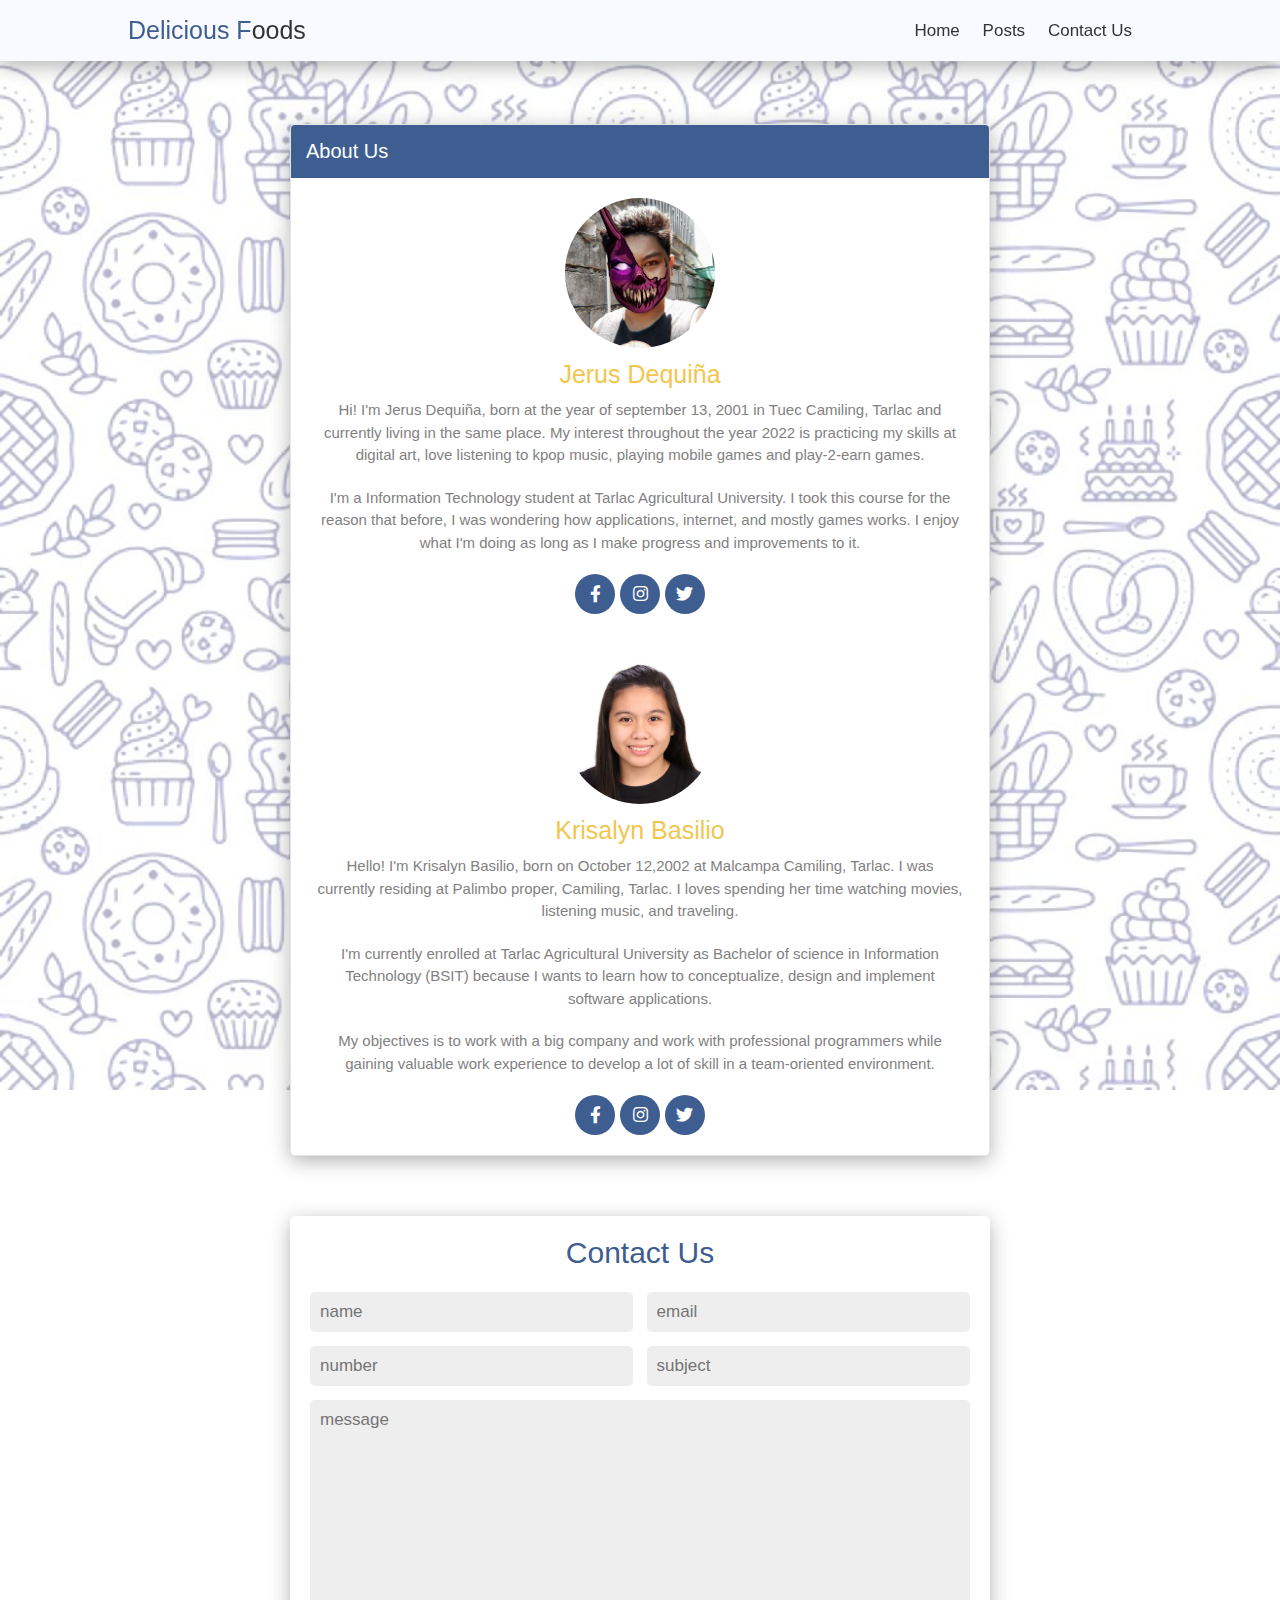
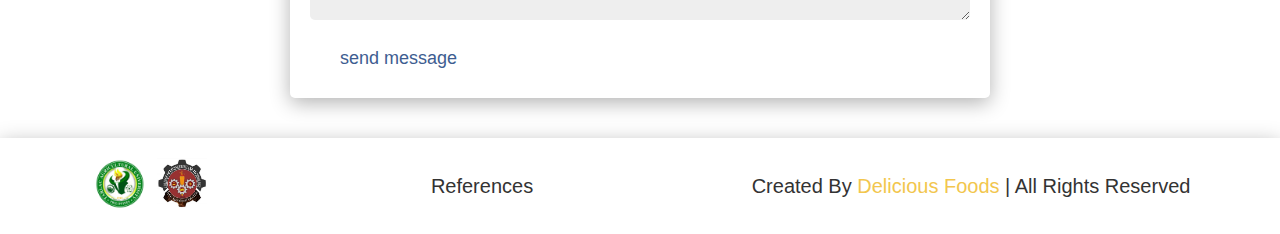
<file: about.html>
<!DOCTYPE html>
<html lang="en">
<head>
    <meta charset="UTF-8">
    <meta http-equiv="X-UA-Compatible" content="IE=edge">
    <meta name="viewport" content="width=device-width, initial-scale=1.0">
    <title>Local Dishes and Cuisine in the Philippines</title>

    <!-- font awesome cdn link  -->
    <link rel="stylesheet" href="https://cdnjs.cloudflare.com/ajax/libs/font-awesome/5.15.3/css/all.min.css">
    
    <!-- custom css file link  -->
    <link rel="stylesheet" href="css/style.css">

</head>
<body>

<!-- header section starts  -->

<header class="about-header">

    <a href="#" class="logo"><span>Delicious F</span>oods</a>

    <nav class="navbar">
        <a href="index.html">home</a>
        <a href="post.html">posts</a>
        <a href="about.html">contact us</a>
    </nav>

    <div class="icons">
        <i class="fas fa-bars" id="menu-bars"></i>
    </div>
    
</header>

<!-- header section ends -->




<!-- contact section starts  -->

<section class="contact-us" id="contact-us">

    <div class="box-us">
        <h3 class="title">about Us</h3>
        <div class="about-me">
            <img src="images/user.png" alt="">
            <h3>Jerus Dequiña</h3>
            <p>Hi! I'm Jerus Dequiña, born at the year of september 13, 2001 in Tuec Camiling, Tarlac and currently living in the same place. My interest throughout the year 2022 is practicing my skills at digital art, love listening to kpop music, playing mobile games and play-2-earn games.</p>
            <p>I'm a Information Technology student at Tarlac Agricultural University. I took this course for the reason that before, I was wondering how applications, internet, and mostly games works. I enjoy what I'm doing as long as I make progress and improvements to it.</p>
            <div class="follow">
                <a href="https://www.facebook.com/jerus.dequina/" class="fab fa-facebook-f"></a>
                <a href="https://www.instagram.com/jerusssde/?hl=en" class="fab fa-instagram"></a>
                <a href="https://twitter.com/JerusDe13" class="fab fa-twitter"></a>
            </div>
        </div>

        <div class="about-me">
            <img src="images/user2.jpg" alt="">
            <h3>Krisalyn Basilio</h3>
            <p>Hello! I'm Krisalyn Basilio, born on October 12,2002 at Malcampa Camiling, Tarlac. I was currently residing at Palimbo proper, Camiling, Tarlac. I loves spending her time watching movies, listening music, and traveling.</p>
            <p>I'm currently enrolled at Tarlac Agricultural University as Bachelor of science in Information Technology (BSIT) because I wants to learn how to conceptualize, design and implement software applications.</p>
            <p>My objectives is to work with a big company and work with professional programmers while gaining valuable work experience to develop a lot of skill in a team-oriented environment.</p>
            <div class="follow">
                <a href="https://www.facebook.com/profile.php?id=100008711071978" class="fab fa-facebook-f"></a>
                <a href="https://www.instagram.com/krslyn____/" class="fab fa-instagram"></a>
                <a href="https://twitter.com/bsl_krslyn" class="fab fa-twitter"></a>
            </div>
        </div>
    </div>

    <form action="">
        <h3>contact us</h3>
        <div class="inputBox">
            <input type="text" placeholder="name">
            <input type="email" placeholder="email">
        </div>
        <div class="inputBox">
            <input type="number" placeholder="number">
            <input type="text" placeholder="subject">
        </div>
        <textarea name="" placeholder="message" id="" cols="30" rows="10"></textarea>
        <input type="submit" value="send message" class="btn">
    </form>

</section>

<!-- contact section ends -->

<!-- footer section starts  -->

<section class="footer">

    <div class="follow">
        <a href="index.html"><img src="images/tau.jpg" alt=""></a>
        <a href="index.html"><img src="images/cet.jpg" alt=""></a>
    </div>
    <a href="reference.html" >references</a>
    <div class="credit">created by <span>Delicious Foods</span> | all rights reserved</div>

</section>

<!-- footer section ends -->

























<!-- custom js file link  -->
<script src="js/script.js"></script>
    
</body>
</html>
</file>
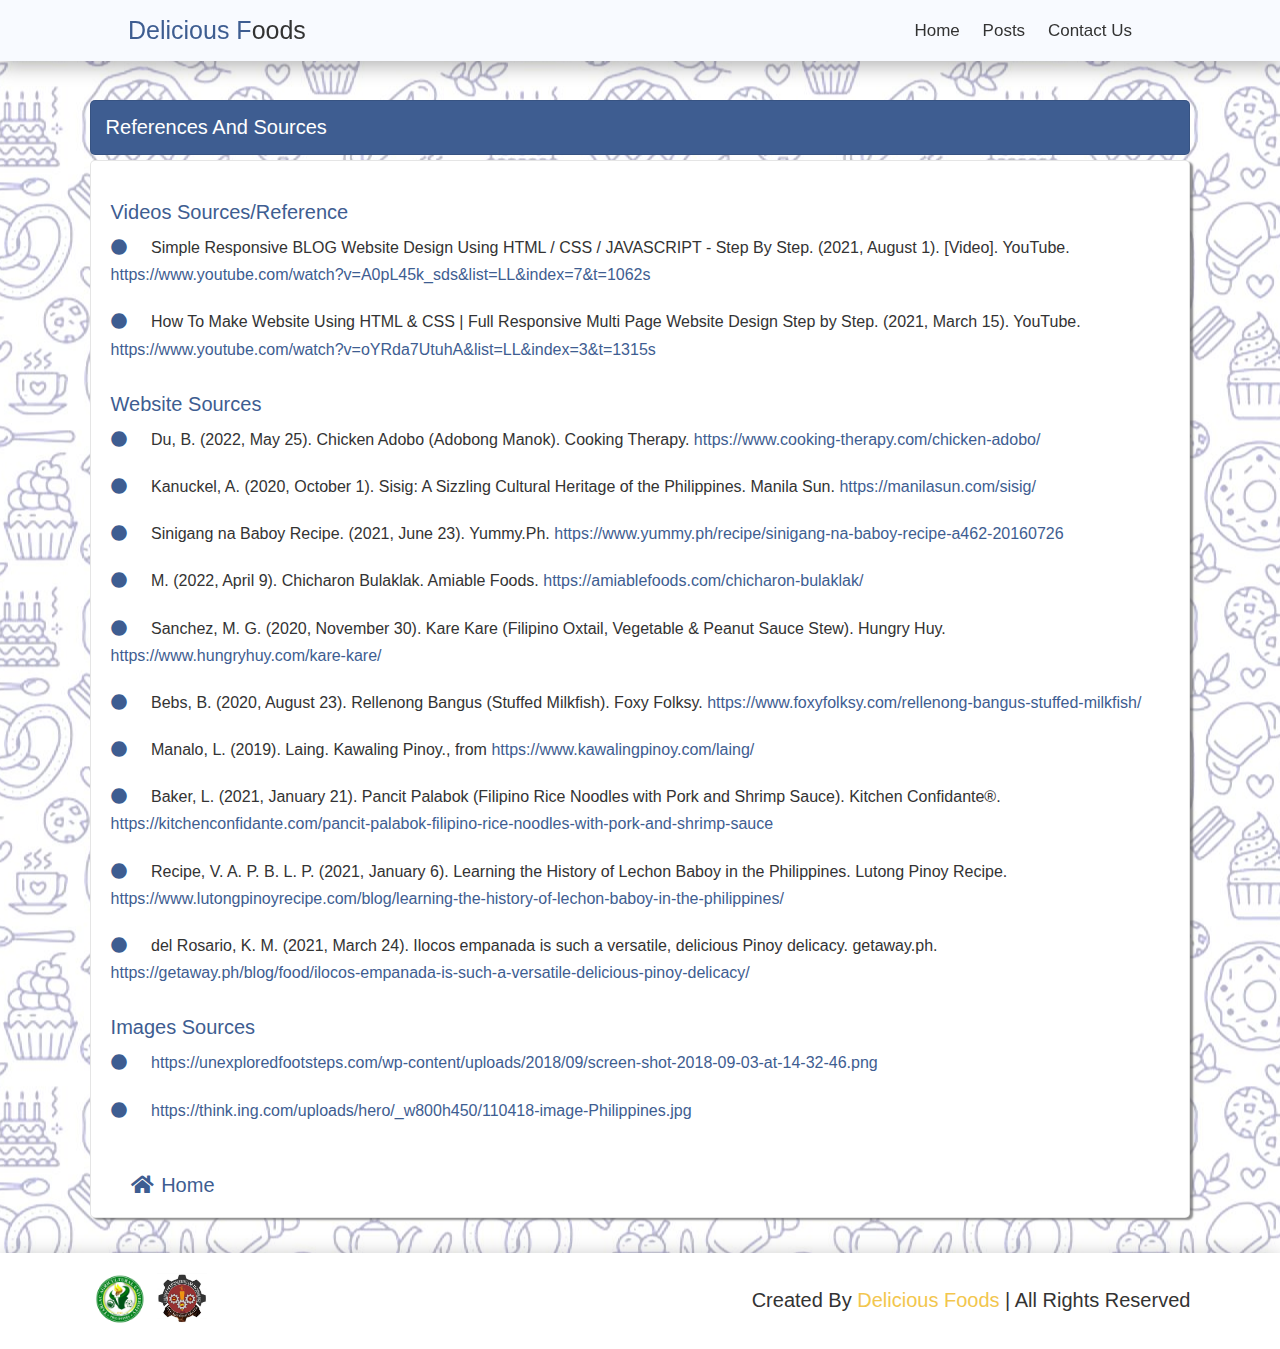
<file: reference.html>
<!DOCTYPE html>
<html lang="en">
<head>
    <meta charset="UTF-8">
    <meta http-equiv="X-UA-Compatible" content="IE=edge">
    <meta name="viewport" content="width=device-width, initial-scale=1.0">
    <title>Local Dishes and Cuisine in the Philippines</title>

    <!-- font awesome cdn link  -->
    <link rel="stylesheet" href="https://cdnjs.cloudflare.com/ajax/libs/font-awesome/5.15.3/css/all.min.css">
    
    <!-- custom css file link  -->
    <link rel="stylesheet" href="css/style.css">

</head>
<body>

<!-- header section starts  -->

<header class="post-header">

    <a href="#" class="logo"><span>Delicious F</span>oods</a>

    <nav class="navbar">
        <a href="index.html">home</a>
        <a href="post.html">posts</a>
        <a href="about.html">contact us</a>
    </nav>

    <div class="icons">
        <i class="fas fa-bars" id="menu-bars"></i>
    </div>

</header>

<!-- header section ends -->






<!-- posts section starts  -->

<section class="references">

    <div class="referencebox">
        <h1 class="title">References and Sources</h1>
        <div class="referlink">
            <h2 class="seperate">Videos Sources/Reference</h2>
            <p class="text">
                <i class="fa fa-circle"></i>
                Simple Responsive BLOG Website Design Using HTML / CSS / JAVASCRIPT - Step By Step. (2021, August 1). [Video]. YouTube. <a href="https://www.youtube.com/watch?v=A0pL45k_sds&list=LL&index=7&t=1062s">https://www.youtube.com/watch?v=A0pL45k_sds&list=LL&index=7&t=1062s</a>
            </p>
            <p class="text">
                <i class="fa fa-circle"></i>
                How To Make Website Using HTML & CSS | Full Responsive Multi Page Website Design Step by Step. (2021, March 15). YouTube. <a href="https://www.youtube.com/watch?v=oYRda7UtuhA&list=LL&index=3&t=1315s">https://www.youtube.com/watch?v=oYRda7UtuhA&list=LL&index=3&t=1315s</a>
            </p>
            
            <h2 class="seperate">Website Sources</h2> 
            <p class="text">
                <i class="fa fa-circle"></i>
                Du, B. (2022, May 25). Chicken Adobo (Adobong Manok). Cooking Therapy. <a href="https://www.cooking-therapy.com/chicken-adobo/">https://www.cooking-therapy.com/chicken-adobo/</a>
            </p>
            <p class="text">
                <i class="fa fa-circle"></i>
                Kanuckel, A. (2020, October 1). Sisig: A Sizzling Cultural Heritage of the Philippines. Manila Sun. <a href="https://manilasun.com/sisig/">https://manilasun.com/sisig/</a>
            </p>
            <p class="text">
                <i class="fa fa-circle"></i>
                Sinigang na Baboy Recipe. (2021, June 23). Yummy.Ph. <a href="https://www.yummy.ph/recipe/sinigang-na-baboy-recipe-a462-20160726">https://www.yummy.ph/recipe/sinigang-na-baboy-recipe-a462-20160726</a>
            </p>
            <p class="text">
                <i class="fa fa-circle"></i>
                M. (2022, April 9). Chicharon Bulaklak. Amiable Foods. <a href="https://amiablefoods.com/chicharon-bulaklak/">https://amiablefoods.com/chicharon-bulaklak/</a>
            </p>
            <p class="text">
                <i class="fa fa-circle"></i>
                Sanchez, M. G. (2020, November 30). Kare Kare (Filipino Oxtail, Vegetable & Peanut Sauce Stew). Hungry Huy. <a href="https://www.hungryhuy.com/kare-kare/">https://www.hungryhuy.com/kare-kare/</a>
            </p>
            <p class="text">
                <i class="fa fa-circle"></i>
                Bebs, B. (2020, August 23). Rellenong Bangus (Stuffed Milkfish). Foxy Folksy. <a href="https://www.foxyfolksy.com/rellenong-bangus-stuffed-milkfish/">https://www.foxyfolksy.com/rellenong-bangus-stuffed-milkfish/</a>
            </p>
            <p class="text">
                <i class="fa fa-circle"></i>
                Manalo, L. (2019). Laing. Kawaling Pinoy., from <a href="https://www.kawalingpinoy.com/laing/">https://www.kawalingpinoy.com/laing/</a>
            </p>
            <p class="text">
                <i class="fa fa-circle"></i>
                Baker, L. (2021, January 21). Pancit Palabok (Filipino Rice Noodles with Pork and Shrimp Sauce). Kitchen Confidante®. <a href="https://kitchenconfidante.com/pancit-palabok-filipino-rice-noodles-with-pork-and-shrimp-sauce">https://kitchenconfidante.com/pancit-palabok-filipino-rice-noodles-with-pork-and-shrimp-sauce</a>
            </p>
            <p class="text">
                <i class="fa fa-circle"></i>
                Recipe, V. A. P. B. L. P. (2021, January 6). Learning the History of Lechon Baboy in the Philippines. Lutong Pinoy Recipe. <a href="https://www.lutongpinoyrecipe.com/blog/learning-the-history-of-lechon-baboy-in-the-philippines/">https://www.lutongpinoyrecipe.com/blog/learning-the-history-of-lechon-baboy-in-the-philippines/</a>
            </p>
            <p class="text">
                <i class="fa fa-circle"></i>
                del Rosario, K. M. (2021, March 24). Ilocos empanada is such a versatile, delicious Pinoy delicacy. getaway.ph. <a href="https://getaway.ph/blog/food/ilocos-empanada-is-such-a-versatile-delicious-pinoy-delicacy/">https://getaway.ph/blog/food/ilocos-empanada-is-such-a-versatile-delicious-pinoy-delicacy/</a>
            </p>

            <h2 class="seperate">Images Sources</h2>
            <p class="text">
                <i class="fa fa-circle"></i>
                <a href="https://unexploredfootsteps.com/wp-content/uploads/2018/09/screen-shot-2018-09-03-at-14-32-46.png">https://unexploredfootsteps.com/wp-content/uploads/2018/09/screen-shot-2018-09-03-at-14-32-46.png</a>
            </p>
            <p class="text">
                <i class="fa fa-circle"></i>
                <a href="https://think.ing.com/uploads/hero/_w800h450/110418-image-Philippines.jpg">https://think.ing.com/uploads/hero/_w800h450/110418-image-Philippines.jpg</a>
            </p>
            
            <p class="text"></p>
            <p class="text"></p>

            <div class="links">
                <a href="index.html" class="user">
                    <i class="fa fa-home"></i>
                    <span>Home</span>
                </a>
            </div>
        </div>
    </div>

</section>

<!-- posts section ends -->





<!-- footer section starts  -->

<section class="footer">

    <div class="follow">
        <a href="index.html"><img src="images/tau.jpg" alt=""></a>
        <a href="index.html"><img src="images/cet.jpg" alt=""></a>
    </div>
    <div class="credit">created by <span>Delicious Foods</span> | all rights reserved</div>

</section>

<!-- footer section ends -->

























<!-- custom js file link  -->
<script src="js/script.js"></script>
    
</body>
</html>
</file>
<file: css/style.css>
:root{
    --orange:#f2c64e;
    --black:#333;
    --white: #fff;
    --dark-blue: #3e5d91;
    --light-color:rgb(129, 129, 129);
    --border:1px solid #0000001a;
    --box-shadow:0rem .5rem 2rem rgba(0,0,0,.3);
    --box-shadow1: .3rem .3rem .2rem rgba(117, 175, 250, 0.7);
    --box-shadow2: .3rem .2rem .2rem rgba(94, 94, 94, 0.7);
}

*{
    margin:0; padding:0;
    box-sizing: border-box;
    outline: none; border:none;
    text-decoration: none;
    font-family: Verdana, Geneva, Tahoma, sans-serif;
    font-weight: lighter;
}

html{
    font-size: 62.5%;
    overflow-x: hidden;
    scroll-behavior: smooth;
    scroll-padding-top: 6rem;
}

section{
    padding:2rem 7%;
}

.btn{
    margin-top: 1rem;
    display: inline-block;
    background:var(--white);
    color:var(--dark-blue);
    border-radius: .5rem;
    padding:.9rem 3rem;
    cursor: pointer;
    font-size: 1.8rem;
}

.btn:hover{
    background:var(--orange);
}

.header{
    position: fixed;
    top:0; left:0; right:0;
    z-index: 1000;
    background: #f8faff;
    box-shadow: var(--box-shadow);
    display: flex;
    align-items: center;
    padding:1.6rem 10%;
}

.header .logo{
    color:var(--black);
    font-size: 2.5rem;
    margin-right: auto;
}

.header .logo span{
    color:var(--dark-blue);
}

.header .navbar a{
    color:var(--black);
    margin-right: 2rem;
    font-size: 1.7rem;
    text-transform: capitalize;
}

.header .navbar a:hover{
    color:var(--orange);
}

.header .icons i{
    height:4.5rem;
    line-height:4.5rem;
    width:4.5rem;
    text-align: center;
    color:var(--dark-blue);
    background:#eee;
    border-radius: 50%;
    margin-left: .7rem;
    font-size: 1.7rem;
    cursor: pointer;
}

.header .icons i:hover{
    color:#fff;
    background:var(--orange);
}



#menu-bars{
    display: none;
}

.banner{
    min-height: 80vh;
    background:url(../images/banner.png) no-repeat;
    background-size: cover;
    background-position: center;
    display: grid;
    place-items: center;
    padding-top: 8rem;
    
}

.banner .content{
    text-align: center;
    background: var(--dark-blue);
    border-radius: .5rem;
    box-shadow: var(--box-shadow1);
    padding:2rem;
    max-width: 80rem;
}

.banner .content h3{
    font-size: 4.5rem;
    color:var(--white);
    text-transform: uppercase;
}

.banner .content p{
    font-size: 1.7rem;
    color:var(--white);
    padding:1rem 0;
    line-height: 1.5;
}

.container{
    display: grid;
    grid-template-columns: 2.5fr 1fr;
    gap:1.5rem;
    background:url(../images/container.jpg);
    background-position: center;
    
}

.container .posts-container .post{
    width:100%;
    padding:2rem;
    background:#ffffff;
    border:var(--border);
    border-radius: .5rem;
    box-shadow: var(--box-shadow2);
    margin-bottom: 1.5rem;
}

.container .posts-container .post .image{
    height: 40rem;
    width:100%;
    border-radius: .5rem;
    object-fit: cover;
}

.container .posts-container .post .date{
    padding-top: 2rem;
    font-size: 1.5rem;
    color:var(--orange);
}

.container .posts-container .post .title{
    padding-top: 1.5rem;
    font-size: 2.7rem;
    color:var(--dark-blue);
}

.container .posts-container .post .text{
    color:var(--light-color);
    font-size: 1.6rem;
    line-height: 1.7;
    padding:1rem 0;
}

.container .posts-container .links{
    border-top: var(--border);
    margin-top: .5rem;
    padding-top: 1.5rem;
    display: flex;
    align-items: center;
}

.container .posts-container .links .user{
    margin-right: auto;
}

.container .posts-container .links .icon{
    padding-right: 2rem;
}

.container .posts-container .links a{
    font-size: 1.5rem;
    color:var(--light-color);
}

.container .posts-container .links a i{
    padding-right: .2rem;
    color:var(--black);
}

.container .posts-container .links a:hover{
    color:var(--orange);
}

.container .posts-container .links a:hover i{
    color:var(--orange);
}

.container .sidebar .box{
    border:var(--border);
    border-radius: .5rem;
    overflow:hidden;
    background:#ffffff;
    box-shadow: var(--box-shadow2);
    margin-bottom: 1.5rem;
}

.container .sidebar .box .title{
    padding:1.5rem;
    font-size: 2rem;
    color:#fff;
    background:var(--dark-blue);
    text-transform: capitalize;
}

.container .sidebar .box .about{
    text-align: center;
    padding:1rem 1.5rem;
}

.container .sidebar .box .about img{
    height: 15rem;
    width: 15rem;
    border-radius: 50%;
    object-fit: cover;
    margin:1rem 0;
}

.container .sidebar .box .about h3{
    color:var(--orange);
    font-size: 2rem;
}

.container .sidebar .box .about p{
    color:var(--light-color);
    font-size: 1.5rem;
    line-height: 1.5;
    padding:1rem;
}

.container .sidebar .box .about .follow{
    padding:1rem 0;
}

.container .sidebar .box .about .follow a{
    height: 4rem;
    line-height: 4rem;
    width: 4rem;
    border-radius: 50%;
    background:var(--dark-blue);
    color:#fff;
    font-size: 1.7rem;
    margin:0 .1rem;
}

.container .sidebar .box .about .follow a:hover{
    background:var(--orange);
}

.container .sidebar .box .category{
    padding:1rem 1.5rem;
}

.container .sidebar .box .category a{
    padding:.4rem 0;
    font-size: 1.5rem;
    color:var(--black);
    display: flex;
    align-items: center;
    justify-content: space-between;
}

.container .sidebar .box .category a span{
    background:var(--light-color);
    color:#fff;
    border-radius: .5rem;
    padding:.5rem;
}

.container .sidebar .box .category a:hover{
    color:var(--orange);
}

.container .sidebar .box .category a:hover span{
    background-color:var(--orange);
}

.container .sidebar .box .p-post{
    padding:1rem 2rem;
}

.container .sidebar .box .p-post a{
    padding:1rem 0;
    display: block;
}

.container .sidebar .box .p-post a h3{
    color:var(--black);
    font-size: 2rem;
    padding-bottom: 1rem;
}

.container .sidebar .box .p-post a span{
    color:var(--light-color);
    font-size: 1.5rem;
}

.container .sidebar .box .p-post a span i{
    padding-right: .2rem;
}

.container .sidebar .box .p-post a:hover h3{
    color:var(--orange);
}

.container .sidebar .box .tags{
    padding:1rem;
}

.container .sidebar .box .tags a{
    display: inline-block;
    padding:1rem 1.5rem;
    font-size: 1.5rem;
    color:var(--black);
    border-radius: .5rem;
    border:var(--border);
    margin:.5rem;
}

.container .sidebar .box .tags a:hover{
    background:var(--dark-blue);
    color:#fff;
}

.contact{
    background:url(../images/contact-bg.jpg) no-repeat;
    background-size: cover;
    background-position: center;
    background-attachment: fixed;
}

.contact form{
    background:#fff;
    box-shadow: var(--box-shadow);
    border-radius: .5rem;
    margin:2rem auto;
    max-width: 70rem;
    padding:2rem;
}

.contact form h3{
    color:var(--dark-blue);
    text-align: center;
    padding-bottom: 1.5rem;
    font-size: 3rem;
    text-transform: capitalize;
}

.contact form .inputBox{
    display: flex;
    justify-content: space-between;
    flex-wrap: wrap;
}

.contact form .inputBox input,
.contact form textarea{
    width:100%;
    background:#eee;
    padding:1rem;
    margin:.7rem 0;
    border-radius: .5rem;
    color:var(--black);
    font-size: 1.7rem;
}

.contact form .inputBox input{
    width:49%;
}

.footer{
    display: flex;
    align-items: center;
    justify-content: space-between;
    box-shadow: var(--box-shadow);
}

.footer .credit{
    text-transform: capitalize;
    font-size: 2rem;
    color:var(--black);
    padding: 1rem 0;
}

.footer a{
    text-transform: capitalize;
    font-size: 2rem;
    color: var(--black);
    padding: 1rem 0;
}

.footer a:hover{
    color:var(--orange);
}

.footer .credit span{
    color:var(--orange);
}

.footer .follow a{
    margin: .5rem;
}

.footer .follow img{
    width: 5rem;
}








.references{
    display: flex;
    grid-template-columns: 2.5fr 1fr;
    gap:1.5rem;
    background:url(../images/container.jpg);
    background-position: center;
    padding-top: 10rem;
}

.references .referencebox .referlink{
    width:100%;
    padding:2rem;
    background:#ffffff;
    box-shadow: var(--box-shadow2);
    border:var(--border);
    border-radius: .5rem;
    margin-bottom: 1.5rem;
}

.references .referencebox .referlink h2{
    font-size: 2rem;
    margin-top: 2rem;
    color: var(--dark-blue);
}

.references .referencebox .referlink .title2{
    padding-top: 1.5rem;
    font-size: 2.7rem;
    color:var(--dark-blue);
}

.references .referencebox .referlink .text{
    color:var(--black);
    font-size: 1.6rem;
    line-height: 1.7;
    padding:1rem 0;
}

.references .referencebox .referlink .text a{
    color: var(--dark-blue);
}

.references .referencebox .referlink .text a:hover{
    color: var(--orange);
}

.references .referencebox .title{
    padding:1.5rem;
    font-size: 2rem;
    color:#fff;
    border:var(--border);
    border-radius: .5rem;
    background:var(--dark-blue);
    text-transform: capitalize;
    margin-bottom: .5rem;
}

.references .referencebox .referlink .text i{
    border-radius: 50%;
    padding-right: 2rem;
    color: var(--dark-blue);
}

.references .referencebox .referlink .links a{
    padding-left: 2rem;
    font-size: 2rem;
    color:var(--dark-blue);
}

.references .referencebox .referlink .links a i{
    padding-right: .2rem;
    color:var(--dark-blue);
}

.references .referencebox .referlink .links a:hover{
    color:var(--orange);
}

.references .referencebox .referlink .links a:hover i{
    color:var(--orange);
}










/* media queries  */

@media (max-width:991px){

    html{
        font-size: 55%;
    }

    .header{
        padding:1.5rem;
    }

    section{
        padding:2rem;
    }    

    .container{
        grid-template-columns: 2fr 1fr;
    }

}

@media (max-width:768px){

    #menu-bars{
        display: inline-block;
    }

    .header .search-form{
        top:100%; left: 0; right: 0;
        border-top: var(--border);
        width: 100%;
        border-radius: 0;
    }

    .header .navbar{
        position: absolute;
        top:100%; left: 0; right: 0;
        border-top: var(--border);
        border-bottom: var(--border);
        background: #fff;        
        display: none;
    }

    .header .navbar.active{
        display: block;
    }

    .header .navbar a{
        display: block;
        background:#e4e4e4;
        padding:1.5rem;
        margin:1.5rem;
        border-radius: .5rem;
        border:var(--border);
    }

    .container{
        grid-template-columns: 1fr;
        gap:0;
    }

    .container .posts-container .post .image{
        height: 30rem;;
    }

    .footer{
        flex-flow: column;
        text-align: center;
    }

}

@media (max-width:450px){

    html{
        font-size: 50%;
    }

    .contact form .inputBox input{
        width:100%;
    }    

}

/*---------- about us -----------*/   

.about-header{
    position: fixed;
    top:0; left:0; right:0;
    z-index: 1000;
    background: #f8faff;
    box-shadow: var(--box-shadow);
    display: flex;
    align-items: center;
    padding:1.6rem 10%;
}

.about-header .logo{
    color:var(--black);
    font-size: 2.5rem;
    margin-right: auto;
}

.about-header .logo span{
    color:var(--dark-blue);
}

.about-header .navbar a{
    color:var(--black);
    margin-right: 2rem;
    font-size: 1.7rem;
    text-transform: capitalize;
}

.about-header .navbar a:hover{
    color:var(--orange);
}

.about-header .icons i{
    height:4.5rem;
    line-height:4.5rem;
    width:4.5rem;
    text-align: center;
    color:var(--dark-blue);
    background:#eee;
    border-radius: 50%;
    margin-left: .7rem;
    font-size: 1.7rem;
    cursor: pointer;
}

.about-header .icons i:hover{
    color:#fff;
    background:var(--orange);
}

.contact-us{
    background:url(../images/container.jpg) no-repeat;
    background-size: cover;
    background-position: center;
    background-attachment: fixed;
    padding-top: 5%;
}

.contact-us form{
    background: #ffffff;
    box-shadow: var(--box-shadow);
    border-radius: .5rem;
    margin:2rem auto;
    max-width: 70rem;
    padding:2rem;
}

.contact-us form h3{
    color:var(--dark-blue);
    text-align: center;
    padding-bottom: 1.5rem;
    font-size: 3rem;
    text-transform: capitalize;
}

.contact-us form .inputBox{
    display: flex;
    justify-content: space-between;
    flex-wrap: wrap;
}

.contact-us form .inputBox input,
.contact-us form textarea{
    width:100%;
    background:#eee;
    padding:1rem;
    margin:.7rem 0;
    border-radius: .5rem;
    color:var(--black);
    font-size: 1.7rem;
}

.contact-us form .inputBox input{
    width:49%;
}

.contact-us .box-us{
    border:var(--border);
    border-radius: .5rem;
    overflow:hidden;
    background:#ffffff;
    box-shadow: var(--box-shadow);
    margin-bottom: 1.5rem;
    margin:6rem auto;
    max-width: 70rem;
}

.contact-us .box-us .title{
    padding:1.5rem;
    font-size: 2rem;
    color:#fff;
    background:var(--dark-blue);
    text-transform: capitalize;
}

.contact-us .box-us .about-me{
    text-align: center;
    padding:1rem 1.5rem;
}

.contact-us .box-us .about-me img{
    height: 15rem;
    width: 15rem;
    border-radius: 50%;
    object-fit: cover;
    margin:1rem 0;
}

.contact-us .box-us .about-me h3{
    color:var(--orange);
    font-size: 2.5rem;
}

.contact-us .box-us .about-me p{
    color:var(--light-color);
    font-size: 1.5rem;
    line-height: 1.5;
    padding:1rem;
}

.contact-us .box-us .about-me .follow{
    padding:1rem 0;
}

.contact-us .box-us .about-me .follow a{
    height: 4rem;
    line-height: 4rem;
    width: 4rem;
    border-radius: 50%;
    background:var(--dark-blue);
    color:#fff;
    font-size: 1.7rem;
    margin:0 .1rem;
}

.contact-us .box-us .about-me .follow a:hover{
    background:var(--orange);
}











/* media queries  */

@media (max-width:991px){

    html{
        font-size: 55%;
    }

    .about-header{
        padding:1.5rem;
    }

    section{
        padding:2rem;
    }    

    .container{
        grid-template-columns: 2fr 1fr;
    }

}

@media (max-width:768px){

    #menu-bars{
        display: inline-block;
    }

    .about-header .search-form{
        top:100%; left: 0; right: 0;
        border-top: var(--border);
        width: 100%;
        border-radius: 0;
    }

    .about-header .navbar{
        position: absolute;
        top:100%; left: 0; right: 0;
        border-top: var(--border);
        border-bottom: var(--border);
        background: #fff;        
        display: none;
    }

    .about-header .navbar.active{
        display: block;
    }

    .about-header .navbar a{
        display: block;
        background:#e4e4e4;
        padding:1.5rem;
        margin:1.5rem;
        border-radius: .5rem;
        border:var(--border);
    }

    .container{
        grid-template-columns: 1fr;
        gap:0;
    }

    .container .posts-container .post .image{
        height: 30rem;;
    }

    .footer{
        flex-flow: column;
        text-align: center;
    }

}

@media (max-width:450px){

    html{
        font-size: 50%;
    }

    .contact-us form .inputBox input{
        width:100%;
    }    
    
}







/*---------- Posts -----------*/

.post-header{
    position: fixed;
    top:0; left:0; right:0;
    z-index: 1000;
    background: #f8faff;
    box-shadow: var(--box-shadow);
    display: flex;
    align-items: center;
    padding:1.6rem 10%;
}

.post-header .logo{
    color:var(--black);
    font-size: 2.5rem;
    margin-right: auto;
}

.post-header .logo span{
    color:var(--dark-blue);
}

.post-header .navbar a{
    color:var(--black);
    margin-right: 2rem;
    font-size: 1.7rem;
    text-transform: capitalize;
}

.post-header .navbar a:hover{
    color:var(--orange);
}

.post-header .icons i{
    height:4.5rem;
    line-height:4.5rem;
    width:4.5rem;
    text-align: center;
    color:var(--dark-blue);
    background:#eee;
    border-radius: 50%;
    margin-left: .7rem;
    font-size: 1.7rem;
    cursor: pointer;
}

.post-header .icons i:hover{
    color:#fff;
    background:var(--orange);
}

.Pcontainer{
    display: grid;
    grid-template-columns: 2.5fr 1fr;
    gap:1.5rem;
    background:url(../images/container.jpg);
    background-position: center;
    padding-top: 10rem;
}

.Pcontainer .posts-container .post{
    width:100%;
    padding:2rem;
    background:#ffffff;
    box-shadow: var(--box-shadow2);
    border:var(--border);
    border-radius: .5rem;
    margin-bottom: 1.5rem;
}

.Pcontainer .posts-container .post .image{
    height: 40rem;
    width:100%;
    border-radius: .5rem;
    object-fit: cover;
}

.Pcontainer .posts-container .post .date{
    padding-top: 2rem;
    font-size: 1.5rem;
    color:var(--orange);
}

.Pcontainer .posts-container .post .title{
    padding-top: 1.5rem;
    font-size: 2.7rem;
    color:var(--dark-blue);
}

.Pcontainer .posts-container .post .text{
    color:var(--light-color);
    font-size: 1.6rem;
    line-height: 1.7;
    padding:1rem 0;
}

.Pcontainer .posts-container .links{
    border-top: var(--border);
    margin-top: .5rem;
    padding-top: 1.5rem;
    display: flex;
    align-items: center;
}

.Pcontainer .posts-container .links .user{
    margin-right: auto;
}

.Pcontainer .posts-container .links .icon{
    padding-right: 2rem;
}

.Pcontainer .posts-container .links a{
    font-size: 1.5rem;
    color:var(--light-color);
}

.Pcontainer .posts-container .links a i{
    padding-right: .2rem;
    color:var(--black);
}

.Pcontainer .posts-container .links a:hover{
    color:var(--orange);
}

.Pcontainer .posts-container .links a:hover i{
    color:var(--orange);
}

.Pcontainer .sidebar .box{
    border:var(--border);
    border-radius: .5rem;
    overflow:hidden;
    background:#ffffff;
    box-shadow: var(--box-shadow2);
    margin-bottom: 1.5rem;
}

.Pcontainer .sidebar .box .title{
    padding:1.5rem;
    font-size: 2rem;
    color:#fff;
    background:var(--dark-blue);
    text-transform: capitalize;
}

.Pcontainer .sidebar .box .category{
    padding:1rem 1.5rem;
}

.Pcontainer .sidebar .box .category a{
    padding:.4rem 0;
    font-size: 1.5rem;
    color:var(--black);
    display: flex;
    align-items: center;
    justify-content: space-between;
}

.Pcontainer .sidebar .box .category a span{
    background:var(--light-color);
    color:#fff;
    border-radius: .5rem;
    padding:.5rem;
}

.Pcontainer .sidebar .box .category a:hover{
    color:var(--orange);
}

.Pcontainer .sidebar .box .category a:hover span{
    background-color:var(--orange);
}

.Pcontainer .sidebar .box .p-post{
    padding:1rem 2rem;
}

.Pcontainer .sidebar .box .p-post a{
    padding:1rem 0;
    display: block;
}

.Pcontainer .sidebar .box .p-post a h3{
    color:var(--black);
    font-size: 2rem;
    padding-bottom: 1rem;
}

.Pcontainer .sidebar .box .p-post a span{
    color:var(--light-color);
    font-size: 1.5rem;
}

.Pcontainer .sidebar .box .p-post a span i{
    padding-right: .2rem;
}

.Pcontainer .sidebar .box .p-post a:hover h3{
    color:var(--orange);
}

.Pcontainer .sidebar .box .tags{
    padding:1rem;
}

.Pcontainer .sidebar .box .tags a{
    display: inline-block;
    padding:1rem 1.5rem;
    font-size: 1.5rem;
    color:var(--black);
    border-radius: .5rem;
    border:var(--border);
    margin:.5rem;
}

.Pcontainer .sidebar .box .tags a:hover{
    background:var(--dark-blue);
    color:#fff;
}




@media (max-width:991px){

    html{
        font-size: 55%;
    }

    .post-header{
        padding:1.5rem;
    }

    section{
        padding:2rem;
    }    

    .container{
        grid-template-columns: 2fr 1fr;
    }

}

@media (max-width:768px){

    #menu-bars{
        display: inline-block;
    }

    .post-header .search-form{
        top:100%; left: 0; right: 0;
        border-top: var(--border);
        width: 100%;
        border-radius: 0;
    }

    .post-header .navbar{
        position: absolute;
        top:100%; left: 0; right: 0;
        border-top: var(--border);
        border-bottom: var(--border);
        background: #fff;        
        display: none;
    }

    .post-header .navbar.active{
        display: block;
    }

    .post-header .navbar a{
        display: block;
        background:#e4e4e4;
        padding:1.5rem;
        margin:1.5rem;
        border-radius: .5rem;
        border:var(--border);
    }

    .container{
        grid-template-columns: 1fr;
        gap:0;
    }

    .container .posts-container .post .image{
        height: 30rem;;
    }

    .footer{
        flex-flow: column;
        text-align: center;
    }

}

@media (max-width:450px){

    html{
        font-size: 50%;
    }

    .contact-us form .inputBox input{
        width:100%;
    }    

}
</file>
